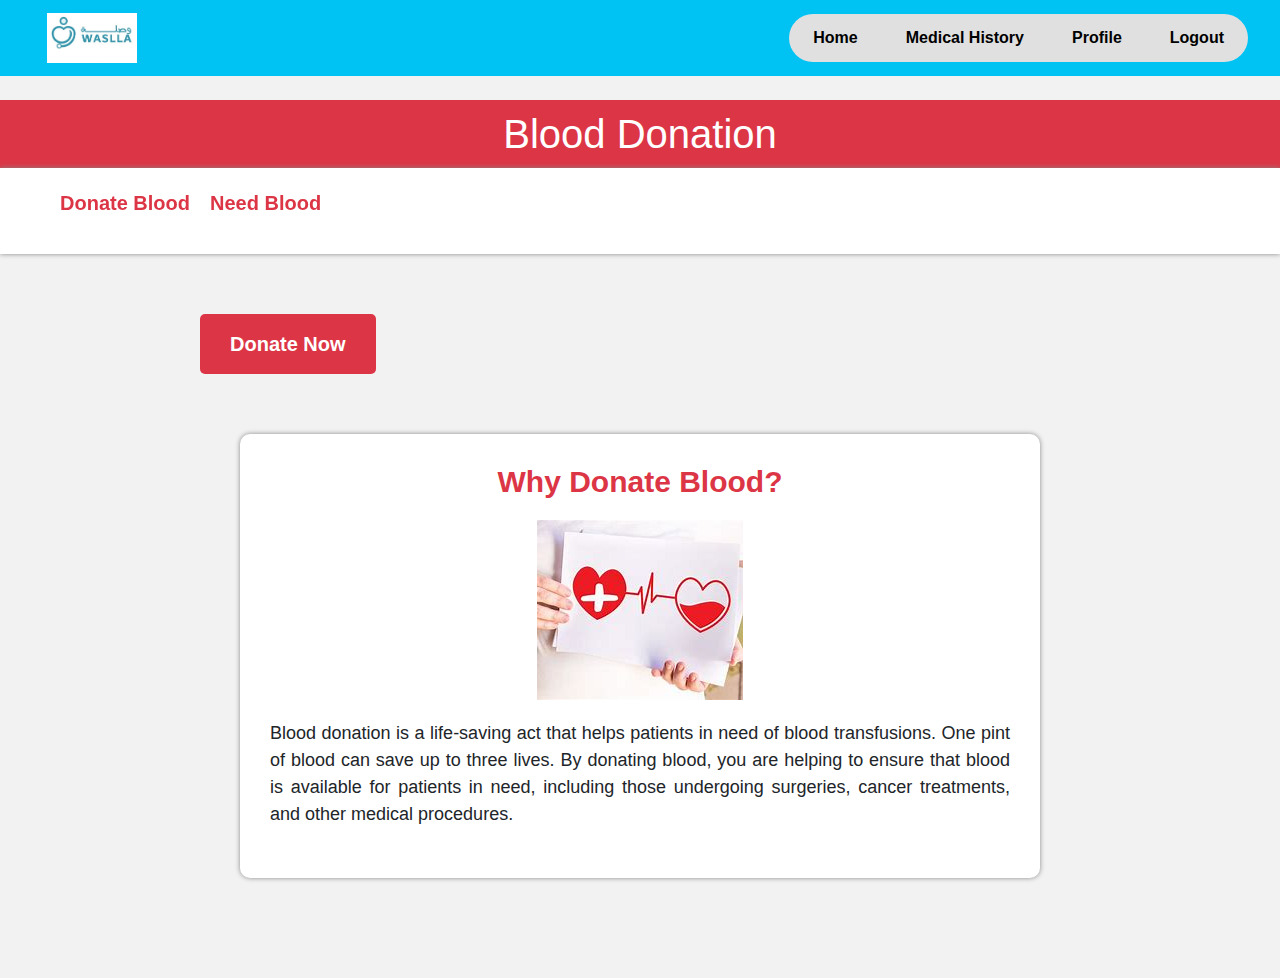
<file: wasla/Donate-blood.html>
<!DOCTYPE html>
<html lang="en">
<head>
	<meta charset="UTF-8">
	<meta name="viewport" content="width=device-width, initial-scale=1.0">
    <meta name="viewport" content="width=device-width, initial-scale=1.0">
    <link rel="stylesheet" href="https://stackpath.bootstrapcdn.com/bootstrap/4.3.1/css/bootstrap.min.css"
        integrity="sha384-ggOyR0iXCbMQv3Xipma34MD+dH/1fQ784/j6cY/iJTQUOhcWr7x9JvoRxT2MZw1T" crossorigin="anonymous" />
        <link rel="stylesheet" href="https://cdnjs.cloudflare.com/ajax/libs/font-awesome/4.7.0/css/font-awesome.min.css" />
    <link href="https://fonts.googleapis.com/css?family=Montserrat|Open+Sans" rel="stylesheet">
	<title>Blood Donation</title>
	<link rel="stylesheet" href="css/donate.css">
	<script src="https://code.jquery.com/jquery-3.6.0.min.js"></script>
	<script>
		$(document).ready(function() {
			$(".tab_content").hide();
			$(".tabs li:first").addClass("active").show();
			$(".tab_content:first").show();

			$(".tabs li").click(function() {
				$(".tabs li").removeClass("active");
				$(this).addClass("active");
				$(".tab_content").hide();

				var activeTab = $(this).find("a").attr("href");
				$(activeTab).fadeIn();
				return false;
			});
		});
	</script>
</head>
<body>
    <nav class="navbar navbar-expand-lg navbar-dark" id="navigation-bar">
        <a class="navbar-brand ml-3" href="">
            <img src="Images/logo.jpg" width="120px;" />
        </a>
        <div class="collapse navbar-collapse" id="navbarSupportedContent">
            <ul class="navbar-nav ml-auto mr-3" style="background-color: #e0e0e0; border-radius: 30px">
                <li class="nav-item mx-2 my-1 px-2 active" style="border-radius: 30px">
                    <a class="nav-link" href="indexaf.html" style="color: black; font-weight: 600">Home<span
                            class="sr-only">(current)</span></a>
                </li>
                <li class="nav-item mx-2 my-1 px-2" style="border-radius: 30px">
                    <a class="nav-link" href="medical-history.html" style="color: black; font-weight: 600">Medical History</a>
                </li>
                <li class="nav-item mx-2 my-1 px-2" style="border-radius: 30px">
                    <a class="nav-link" href="Profile.html" style="color: black; font-weight: 600">Profile</a>
                </li>
                <li class="nav-item mx-2 my-1 px-2" style="border-radius: 30px">
                    <a class="nav-link" href="sign-in.html" style="color: black; font-weight: 600">Logout</a>
                </li>
            </ul>
        </div>
    </nav><br>
	<header>
		<h1>Blood Donation</h1>
	</header>
	<div class="tab">
		<ul class="tabs">
			<li class="active"><a href="#donate-blood">Donate Blood</a></li>
			<li><a href="#need-blood">Need Blood</a></li>
		</ul>
	</div class="tab">
	<main>
		<div id="donate-blood" class="tab_content">
			<button>Donate Now</button>
			<section>
				<h2>Why Donate Blood?</h2>
				<img src="Images\blood-donation.jpg" alt="Blood Donation">
				<p>Blood donation is a life-saving act that helps patients in need of blood transfusions. One pint of blood can save up to three lives. By donating blood, you are helping to ensure that blood is available for patients in need, including those undergoing surgeries, cancer treatments, and other medical procedures.</p>
			</section>
		</div>
		<div id="need-blood" class="tab_content">
			<button>Request Blood</button>
			<section>
				<h2>Why Need Blood?</h2>
				<img src="Images\blood-transfusion.jpg" alt="Blood Transfusion">
				<p>When a person's body can't produce enough blood on its own or loses too much blood due to an injury or medical condition, a blood transfusion may be needed. Blood transfusions can help increase the amount of oxygen in the body, replace lost blood, and improve overall health. Without enough blood, a person's organs may not function properly, leading to serious health complications or even death.</p>
			</section>
		</div>
	</main>
</body>
</html>
</file>
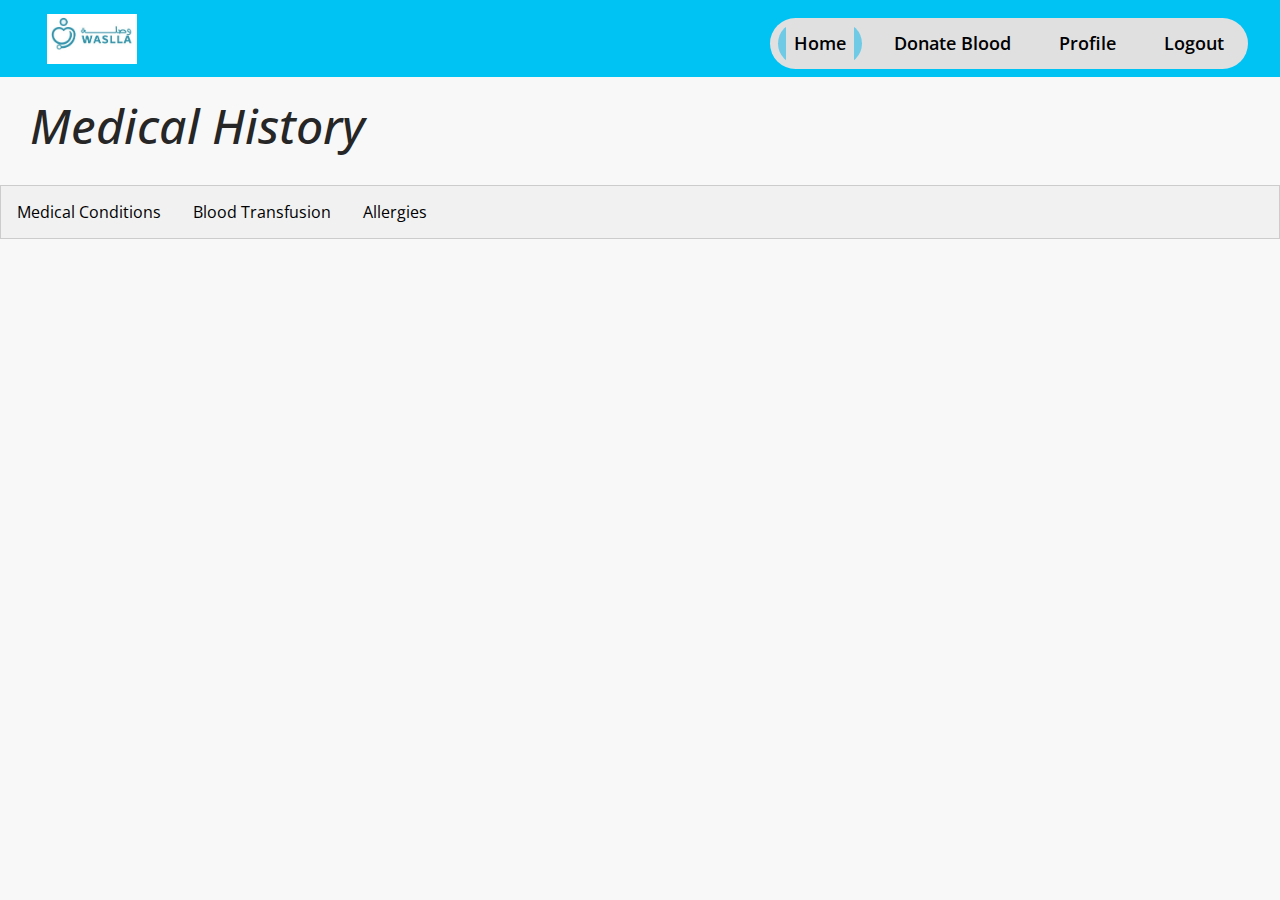
<file: wasla/medical-history.html>
<!DOCTYPE html>
<html lang="en">

<head>
    <meta charset="UTF-8">
    <meta http-equiv="X-UA-Compatible" content="IE=edge">
    <meta name="viewport" content="width=device-width, initial-scale=1.0">
    <!-- Link to Google Fonts -->
    <link rel="stylesheet" href="https://stackpath.bootstrapcdn.com/bootstrap/4.3.1/css/bootstrap.min.css"
        integrity="sha384-ggOyR0iXCbMQv3Xipma34MD+dH/1fQ784/j6cY/iJTQUOhcWr7x9JvoRxT2MZw1T" crossorigin="anonymous" />
    <link rel="stylesheet" href="https://cdnjs.cloudflare.com/ajax/libs/font-awesome/4.7.0/css/font-awesome.min.css" />
    <link href="https://fonts.googleapis.com/css?family=Montserrat|Open+Sans" rel="stylesheet">
    <link rel="stylesheet" href="css/medical.css">
    <title>medical History</title>
</head>

<body>
    <nav class="navbar navbar-expand-lg navbar-dark" id="navigation-bar">
        <a class="navbar-brand ml-3" href="">
            <img src="Images/logo.jpg" width="120px;" />
        </a>
        <div class="collapse navbar-collapse" id="navbarSupportedContent">
            <ul class="navbar-nav ml-auto mr-3" style="background-color: #e0e0e0; border-radius: 30px">
                <li class="nav-item mx-2 my-1 px-2 active" style="border-radius: 30px">
                    <a class="nav-link" href="indexaf.html" style="color: black; font-weight: 600">Home<span
                            class="sr-only">(current)</span></a>
                </li>
                <li class="nav-item mx-2 my-1 px-2" style="border-radius: 30px">
                    <a class="nav-link" href="Donate-blood.html" style="color: black; font-weight: 600">Donate Blood</a>
                </li>
                <li class="nav-item mx-2 my-1 px-2" style="border-radius: 30px">
                    <a class="nav-link" href="Profile.html" style="color: black; font-weight: 600">Profile</a>
                </li>
                <li class="nav-item mx-2 my-1 px-2" style="border-radius: 30px">
                    <a class="nav-link" href="sign-in.html" style="color: black; font-weight: 600">Logout</a>
                </li>
            </ul>
        </div>
    </nav>
    <h1>Medical History</h1>
    <!-- Tab links -->
    <div class="tab">
        <button class="tablinks" onclick="openCity(event, 'medical-conditions')">Medical Conditions</button>
        <button class="tablinks" onclick="openCity(event, 'medications-section')">Blood Transfusion</button>
        <button class="tablinks" onclick="openCity(event, 'allergies')">Allergies</button>
    </div>

    <!-- Tab content -->
    <div id="medical-conditions" class="tabcontent">
        <h3>Medical Conditions</h3>
        <button class="accordion">Diabetes</button>
        <div class="panel">
            <ul class="cont">
                <li><a href="#" alt="pres-img"> Prescription </a></li>
                <li><a href="#" alt=inves-img> Investigations </a></li>
            </ul>
        </div>

        <button class="accordion">High Blood Pressure</button>
        <div class="panel">
            <ul class="cont">
                <li><a href="#" alt="pres-img"> Prescription </a></li>
                <li><a href="#" alt="inves-img"> Investigations </a></li>
            </ul>
        </div>

        <button class="accordion">Asthma</button>
        <div class="panel">
            <ul class="cont">
                <li><a href="#" alt="pres-img"> Prescription </a></li>
                <li><a href="#" alt="inves-img"> Investigations </a></li>
            </ul>
        </div>
    </div>

    <div id="medications-section" class="tabcontent">
        <h3>Blood Transfusion</h3>
        <button id="btn" onclick="addRow()"> Add </button>
        <br><br>
        <table id="myTable">
            <thead>
                <th> Type </th>
                <th> Amount </th>
                <th> Date </th>
            </thead>
            <tbody>
                <tr>
                    <td> Fresh Blood </td>
                    <td> 500ml </td>
                    <td> 29/2/2023 </td>
                </tr>
                <tr>
                    <td> FFP </td>
                    <td> 750ml </td>
                    <td> 12/9/2022 </td>
                </tr>
                <tr>
                    <td> Platelets </td>
                    <td> 1500mg </td>
                    <td> 25/12/2022 </td>
                </tr>
            </tbody>
        </table>

    </div>

    <div id="allergies" class="tabcontent">
        <h3>Allergies</h3>
        <section class="allergies">
            <ul>
                <li>Penicillin</li>
                <li>Shellfish</li>
                <li>Peanuts</li>
            </ul>
        </section>
    </div>
    <script>
        function openCity(evt, cityName) {
            // Declare all variables
            var i, tabcontent, tablinks;

            // Get all elements with class="tabcontent" and hide them
            tabcontent = document.getElementsByClassName("tabcontent");
            for (i = 0; i < tabcontent.length; i++) {
                tabcontent[i].style.display = "none";
            }

            // Get all elements with class="tablinks" and remove the class "active"
            tablinks = document.getElementsByClassName("tablinks");
            for (i = 0; i < tablinks.length; i++) {
                tablinks[i].className = tablinks[i].className.replace(" active", "");
            }

            // Show the current tab, and add an "active" class to the button that opened the tab
            document.getElementById(cityName).style.display = "block";
            evt.currentTarget.className += " active";
            var acc = document.getElementsByClassName("accordion");
            var i;

            for (i = 0; i < acc.length; i++) {
                acc[i].addEventListener("click", function () {
                    /* Toggle between adding and removing the "active" class,
                    to highlight the button that controls the panel */
                    this.classList.toggle("active");

                    /* Toggle between hiding and showing the active panel */
                    var panel = this.nextElementSibling;
                    if (panel.style.display === "block") {
                        panel.style.display = "none";
                    } else {
                        panel.style.display = "block";
                    }
                });
            }
        }
          function addRow() {
                // Get the table element in which you want to add row
                let table = document.getElementById("myTable");
                // Create a row using the inserRow() method and
                // specify the index where you want to add the row
                let row = table.insertRow(-1); // We are adding at the end

                // Create table cells
                let c1 = row.insertCell(0);
                let c2 = row.insertCell(1);
                let c3 = row.insertCell(2);

                // Add data to c1 and c2
                c1.innerText = "Add"
                c2.innerText = "Add"
                c3.innerText = "Add"
            }
    </script>
</body>

</html>
</file>
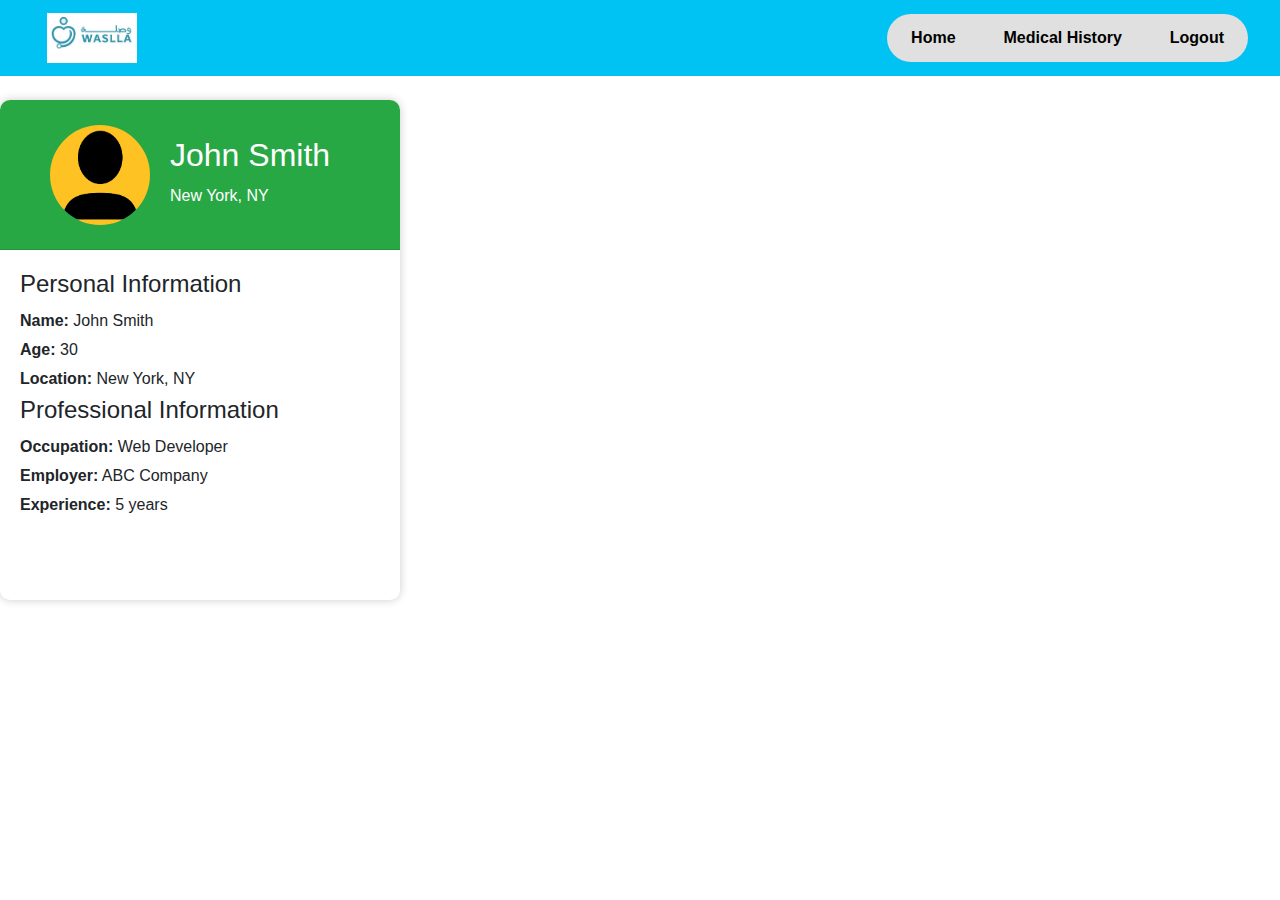
<file: wasla/Profile.html>
<!DOCTYPE html>
<html lang="en">
<head>
    <meta charset="UTF-8">
    <meta http-equiv="X-UA-Compatible" content="IE=edge">
    <meta name="viewport" content="width=device-width, initial-scale=1.0">
    <link rel="stylesheet" href="https://stackpath.bootstrapcdn.com/bootstrap/4.3.1/css/bootstrap.min.css"
        integrity="sha384-ggOyR0iXCbMQv3Xipma34MD+dH/1fQ784/j6cY/iJTQUOhcWr7x9JvoRxT2MZw1T" crossorigin="anonymous" />
        <link rel="stylesheet" href="https://cdnjs.cloudflare.com/ajax/libs/font-awesome/4.7.0/css/font-awesome.min.css" />
    <link href="https://fonts.googleapis.com/css?family=Montserrat|Open+Sans" rel="stylesheet">
    <link rel="stylesheet" href="css/profile.css">
    <title>Profile</title>
</head>
<body>
    <nav class="navbar navbar-expand-lg navbar-dark" id="navigation-bar">
        <a class="navbar-brand ml-3" href="">
            <img src="Images/logo.jpg" width="120px;" />
        </a>
        <div class="collapse navbar-collapse" id="navbarSupportedContent">
            <ul class="navbar-nav ml-auto mr-3" style="background-color: #e0e0e0; border-radius: 30px">
                <li class="nav-item mx-2 my-1 px-2 active" style="border-radius: 30px">
                    <a class="nav-link" href="indexaf.html" style="color: black; font-weight: 600">Home<span
                            class="sr-only">(current)</span></a>
                </li>
                <li class="nav-item mx-2 my-1 px-2" style="border-radius: 30px">
                    <a class="nav-link" href="medical-history.html" style="color: black; font-weight: 600">Medical History</a>
                </li>
                <li class="nav-item mx-2 my-1 px-2" style="border-radius: 30px">
                    <a class="nav-link" href="sign-in.html" style="color: black; font-weight: 600">Logout</a>
                </li>
            </ul>
        </div>
    </nav><br>
    <div class="card-container">
        <div class="card-header">
          <div class="profile-photo">
            <img src="Images/Profile.png" alt="My Photo">
          </div>
          <div class="profile-info">
            <h1>John Smith</h1>
            <p>New York, NY</p>
          </div>
        </div>
        <div class="card-body">
          <h2>Personal Information</h2>
          <p><b>Name:</b> John Smith</p>
          <p><b>Age:</b> 30</p>
          <p><b>Location:</b> New York, NY</p>
          <h2>Professional Information</h2>
          <p><b>Occupation:</b> Web Developer</p>
          <p><b>Employer:</b> ABC Company</p>
          <p><b>Experience:</b> 5 years</p>
        </div>
      </div>
      
</body>
</html>
</file>
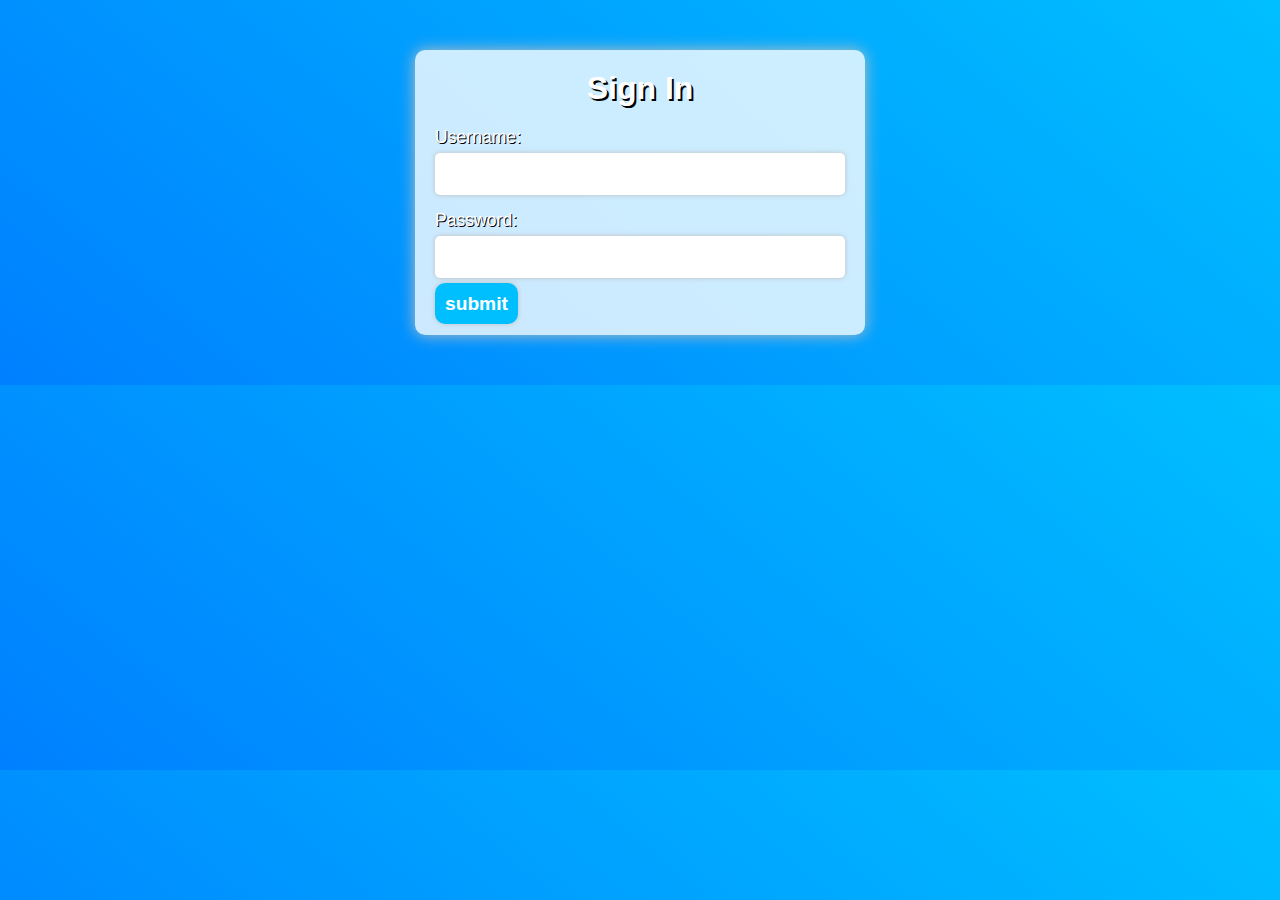
<file: wasla/sign-in.html>
<!DOCTYPE html>
<html lang="en">

<head>
    <meta charset="UTF-8">
    <meta http-equiv="X-UA-Compatible" content="IE=edge">
    <meta name="viewport" content="width=\, initial-scale=1.0">
    <link rel="stylesheet" href="css/sign-in.css">
    <title>Sign in</title>
</head>

<body>

    <form>
        <h1>Sign In</h1>
        <label for="username">Username:</label>
        <input type="text" id="username" name="username" required>
        <br>
        <label for="password">Password:</label>
        <input type="password" id="password" name="password" required>
        <br>
       <a class="submit" href="indexaf.html">submit</a>
    </form>

</body>

</html>
</file>
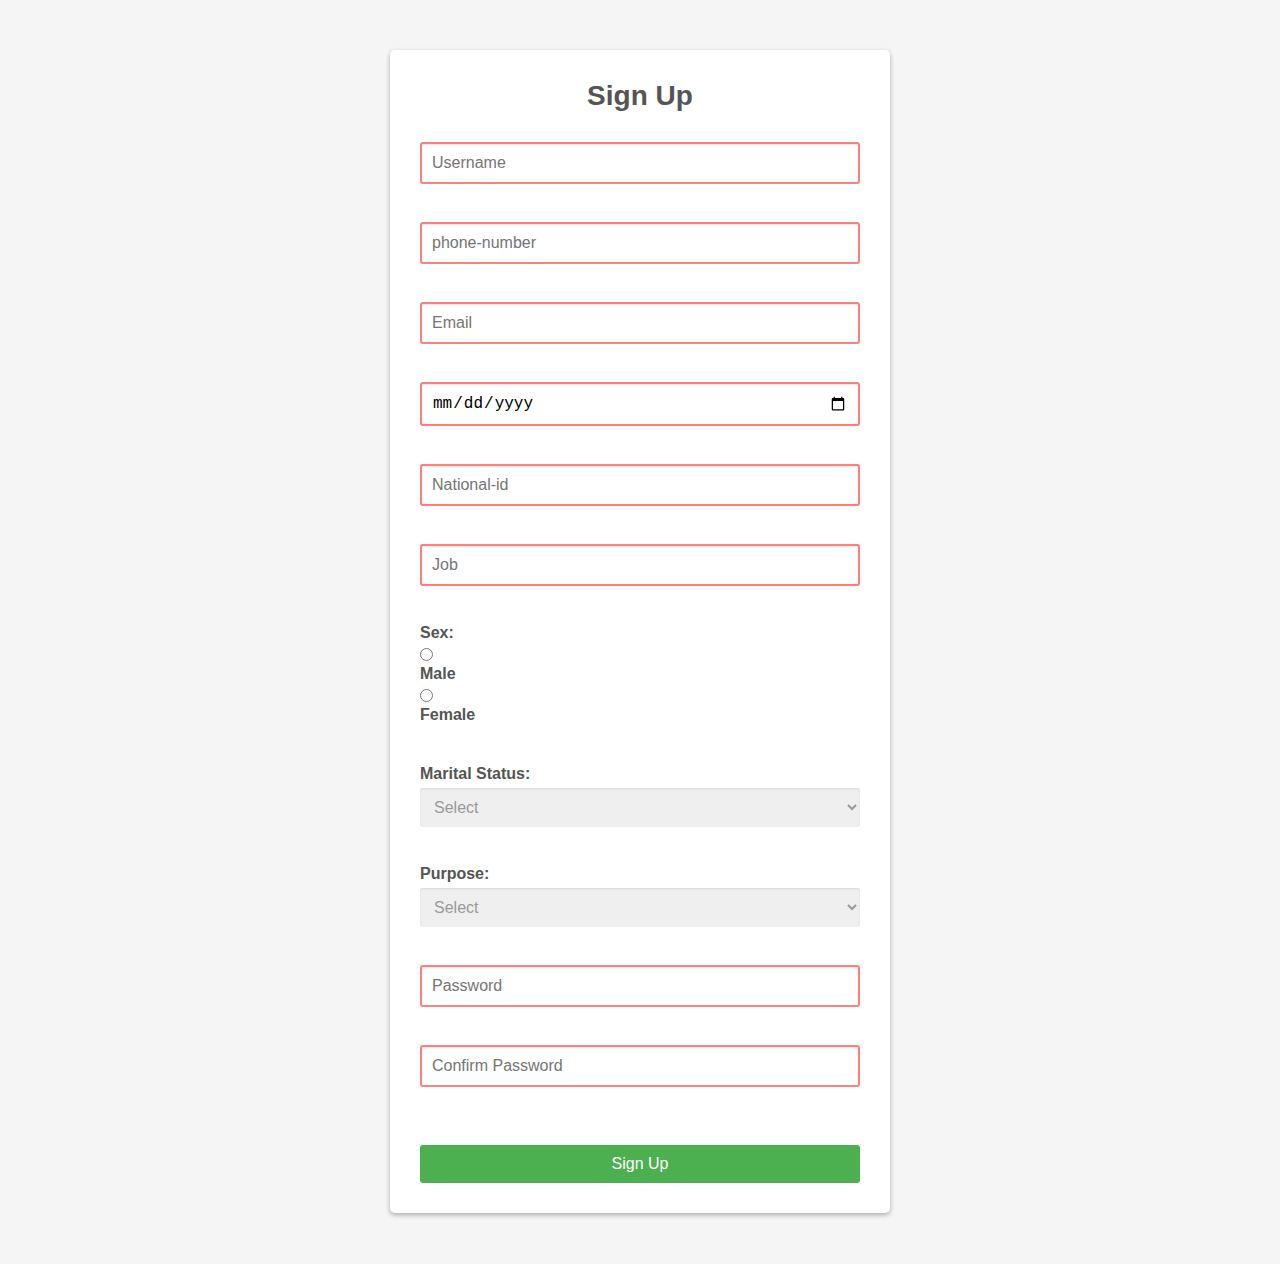
<file: wasla/sign-up.html>
<!DOCTYPE html>
<html lang="en">

<head>
  <meta charset="UTF-8" />
  <meta http-equiv="X-UA-Compatible" content="IE=edge" />
  <meta name="viewport" content="width=device-width, initial-scale=1.0" />
  <link rel="stylesheet" href="css/sign-up.css" />
  <title>Sign Up</title>
</head>

<body>
  <form>
    <h1>Sign Up</h1>
    <!-- <label for="username">Username:</label> -->
    <input type="text" id="username" name="username" placeholder="Username" required />
    <br />
    <input type="tel" id="phone-number" name="phone-number" required placeholder="phone-number" />
    <br />
    <input type="email" id="email" name="email" required placeholder="Email" />
    <br />
    <input type="date" id="place-of-birth" name="place-of-birth" required placeholder="Place-of-birth" />
    <br />
    <input type="text" id="national-id" name="national-id" required placeholder="National-id" />
    <br />
    <input type="text" id="job" name="job" required placeholder="Job" />
    <br />
    <label for="sex">Sex:</label>
    <input type="radio" id="male" name="sex" value="male" required />
    <label for="male">Male</label>
    <input type="radio" id="female" name="sex" value="female" required />
    <label for="female">Female</label>
    <br />
    <br />
    <label for="marital-status">Marital Status:</label>
    <select id="marital-status" name="marital-status" required>
      <option value="" disabled selected>Select</option>
      <option value="single">Single</option>
      <option value="married">Married</option>
      <option value="divorced">Divorced</option>
      <option value="widowed">Widowed</option>
    </select>
    <br />
    <label for="Purpose">Purpose:</label>
    <select id="purpose" name="purpose" required>
      <option value="" disabled selected>Select</option>
      <option value="patient">citizen</option>
      <option value="blood donor">Doctor</option>
      <option value="blood needed">Lab</option>
    </select>
    <br />
    <input type="password" id="password" name="password" required placeholder="Password" />
    <br />
    <!-- <label for="confirm-password">Confirm Password:</label> -->
    <input type="password" id="confirm-password" name="confirm-password" placeholder="Confirm Password" required />
    <br />
    <input type="submit" value="Sign Up" />
  </form>
</body>

</html>
</file>
<file: wasla/css/donate.css>
/* Styling the navigation bar */
#navigation-bar {
    background-color: #00c2f3;
}

/* Styling the logo */
.navbar-brand img {
    height: 50px;
    object-fit: contain;
}

/* Styling the navigation links */
.navbar-nav {
    margin-right: 20px;
}

.nav-link {
    color: white;
    font-weight: 600;
    transition: color 0.2s ease-in-out;
}

.nav-link:hover {
    color: #ffc107;
}

/* Styling the active navigation link */
.nav-item.active .nav-link {
    color: #ffc107;
    background-color: #e0e0e0;
}

/* Styling the navigation links with rounded corners */
.navbar-nav li {
    border-radius: 30px;
}

/* Styling the navigation collapse button */
.navbar-toggler-icon {
    background-color: white;
    border-radius: 50%;
}

/* Styling the navigation collapse button when it is clicked */
.navbar-toggler[aria-expanded="true"] .navbar-toggler-icon {
    background-color: #ffc107;
    color: white;
}
body {
    font-family: Arial, sans-serif;
    background-color: #f2f2f2;
    margin: 0;
    padding: 0;
}

header {
    background-color: #dc3545;
    color: #fff;
    padding: 10px;
    text-align: center;
}

h1 {
    margin: 0;
}

.tab {
    display: flex;
    justify-content: space-between;
    /* align-items: center; */
    background-color: #fff;
    padding: 10px;
    box-shadow: 0px 0px 5px #888888;
    position: sticky;
    top: 0;
    z-index: 1;
}

.tab a {
    color: #dc3545;
    text-decoration: none;
    font-size: 20px;
    font-weight: bold;
    padding: 10px;
    transition: all 0.3s ease;
}

.tab a:hover {
    background-color: #dc3545;
    color: #fff;
    border-radius: 5px;
}

main {
    display: flex;
    flex-direction: column;
    align-items: center;
    padding: 50px;
}

button {
    background-color: #dc3545;
    color: #fff;
    font-size: 20px;
    font-weight: bold;
    border: none;
    border-radius: 5px;
    padding: 15px 30px;
    cursor: pointer;
    margin: 10px;
    transition: all 0.3s ease;
}

button:hover {
    background-color: #fff;
    color: #dc3545;
    border: 2px solid #dc3545;
}

section {
    background-color: #fff;
    box-shadow: 0px 0px 5px #888888;
    margin: 50px;
    padding: 30px;
    border-radius: 10px;
    display: flex;
    flex-direction: column;
    align-items: center;
    max-width: 800px;
    text-align: justify;
}

section h2 {
    color: #dc3545;
    font-size: 30px;
    font-weight: bold;
    margin-bottom: 20px;
}

section p {
    margin: 0;
    font-size: 18px;
    line-height: 1.5;
    margin-bottom: 20px;
}

section img {
    max-width: 100%;
    margin-bottom: 20px;
}
ul li{
list-style: none;
display: flex;
}
ul{
    display: flex;
}
</file>
<file: wasla/css/medical.css>
/* Global styles */
* {
  box-sizing: border-box;
}

body {
  font-family: 'Open Sans', sans-serif;
  font-size: 16px;
  margin: 0;
  padding: 0;
  background-color: #F8F8F8;
}

/* Styling the navigation bar */
#navigation-bar {
  background-color: #00c2f3;
}

/* Styling the logo */
.navbar-brand img {
  height: 50px;
  object-fit: contain;
}

/* Styling the navigation links */
.navbar-nav {
  margin-right: 20px;
}

.nav-link {
  color: white;
  font-weight: 600;
  transition: color 0.2s ease-in-out;
}

.nav-link:hover {
  color: #ffc107;
}

/* Styling the active navigation link */
.nav-item.active .nav-link {
  color: #ffc107;
  background-color: #e0e0e0;
}

/* Styling the navigation links with rounded corners */
.navbar-nav li {
  border-radius: 30px;
}

/* Styling the navigation collapse button */
.navbar-toggler-icon {
  background-color: white;
  border-radius: 50%;
}

/* Styling the navigation collapse button when it is clicked */
.navbar-toggler[aria-expanded="true"] .navbar-toggler-icon {
  background-color: #ffc107;
  color: white;
}

h1 {
  font-size: 48px;
  margin-left: 30px;
  margin-bottom: 30px;
  margin-top: 20px;
  color: #262626;
  font-style: italic;
}

/* Medications section */
table {
  width: 55%;
  border-collapse: collapse;
  table-layout: fixed;
  margin: 0 auto; 
}
th{
  font-style: bold;
  color: deeppink;
}

th, td {
  padding: 10px;
  text-align: center;
  border:inherit;
}

th {
  background-color: #cccccc;
}

tr:nth-child(even) {
  background-color: #f2f2f2;
}

tr:hover {
  background-color: #ffffcc;
}
/* Style the tab */
.tab {
  overflow: hidden;
  border: 1px solid #ccc;
  background-color: #f1f1f1;
}

/* Style the buttons that are used to open the tab content */
.tab button {
  background-color: inherit;
  float: left;
  border: none;
  outline: none;
  cursor: pointer;
  padding: 14px 16px;
  transition: 0.3s;
}

/* Change background color of buttons on hover */
.tab button:hover {
  background-color: #ddd;
}

/* Create an active/current tablink class */
.tab button.active {
  background-color: #00c2f3;
}

/* Style the tab content */
.tabcontent {
  display: none;
  padding: 6px 12px;
  border: 1px solid #ccc;
  border-top: none;
}
ul{
  padding-left: 30px;
  margin: 10px
}

li {
  margin-bottom: 5px;
  font-size: 18px;
  color: #333;
}

/* Sections */
section {
  background-color: #FFF;
  padding: 30px 0;
  margin: 20px auto;
  max-width: 700px;
  border-radius: 10px;
  box-shadow: 0 2px 5px rgba(0,0,0,0.1);
}
 h3 {
  color: #FF69B4;
  text-decoration: underline;
}

/* Medications section */
section.medications{
  border-top: 4px solid #1E90FF;
  border-bottom: 4px solid #1E90FF;
}

/* Allergies section */
section.allergies{
  border-top: 4px solid #FF1493;
  border-bottom: 4px solid #FF1493;
}
/* Style the buttons that are used to open and close the accordion panel */
.accordion {
  background-color: #eee;
  color: #444;
  cursor: pointer;
  padding: 18px;
  width: 100%;
  text-align: left;
  border:none;
  outline: none;
  transition: 0.4s;
}

/* Add a background color to the button if it is clicked on (add the .active class with JS), and when you move the mouse over it (hover) */
.active, .accordion:hover {
  background-color: #6fcae6;
}

/* Style the accordion panel. Note: hidden by default */
.panel {
  padding: 0 18px;
  background-color: white;
  display: none;
  overflow: hidden;
}
#btn {
  display: inline-flex;
  align-items: center;
  justify-content: center;
  font-size: 16px;
  font-weight: bold;
  text-transform: uppercase;
  padding: 10px 20px;
  border-radius: 30px;
  border: 2px solid #007bff;
  color: #007bff;
  background-color: transparent;
  cursor: pointer;
  transition: all 0.2s ease-in-out;
}

#btn:hover {
  background-color: #007bff;
  color: #fff;
}

#btn:focus {
  outline: none;
  box-shadow: 0 0 0 2px rgba(0, 123, 255, 0.5);
}

#btn:active {
  transform: translateY(2px);
}

#btn::before {
  content: "+";
  display: inline-flex;
  align-items: center;
  justify-content: center;
  width: 30px;
  height: 30px;
  border-radius: 50%;
  border: 2px solid #007bff;
  margin-right: 10px;
  color: #007bff;
  font-size: 18px;
  font-weight: bold;
  transition: all 0.2s ease-in-out;
}

#btn:hover::before {
  background-color: #007bff;
  color: #fff;
  transform: rotate(45deg);
}

#btn:focus::before {
  box-shadow: 0 0 0 2px rgba(0, 123, 255, 0.5);
}

#btn:active::before {
  transform: translateY(2px) rotate(45deg);
}
</file>
<file: wasla/css/profile.css>
/* Styling the navigation bar */
#navigation-bar {
    background-color: #00c2f3;
}

/* Styling the logo */
.navbar-brand img {
    height: 50px;
    object-fit: contain;
}

/* Styling the navigation links */
.navbar-nav {
    margin-right: 20px;
}

.nav-link {
    color: white;
    font-weight: 600;
    transition: color 0.2s ease-in-out;
}

.nav-link:hover {
    color: #ffc107;
}

/* Styling the active navigation link */
.nav-item.active .nav-link {
    color: #ffc107;
    background-color: #e0e0e0;
}

/* Styling the navigation links with rounded corners */
.navbar-nav li {
    border-radius: 30px;
}

/* Styling the navigation collapse button */
.navbar-toggler-icon {
    background-color: white;
    border-radius: 50%;
}

/* Styling the navigation collapse button when it is clicked */
.navbar-toggler[aria-expanded="true"] .navbar-toggler-icon {
    background-color: #ffc107;
    color: white;
}

/* CSS code for the layout */
#container {
    display: flex;
    flex-direction: row;
    align-items: center;
    margin: 50px auto;
    max-width: 800px;
    padding: 20px;
    border: 1px solid #ccc;
    border-radius: 10px;
    box-shadow: 0 2px 5px rgba(0, 0, 0, 0.3);
}

.card-container {
    display: flex;
    flex-direction: column;
    width: 400px;
    height: 500px;
    background-color: #fff;
    border-radius: 10px;
    box-shadow: 0 0 10px rgba(0, 0, 0, 0.2);
    overflow: hidden;
  }
  
  .card-header {
    display: flex;
    align-items: center;
    background-color: #28a745;
    color: #fff;
    height: 150px;
  }
  
  .profile-photo {
    margin-left: 30px;
  }
  
  .profile-photo img {
    width: 100px;
    height: 100px;
    border-radius: 50%;
  }
  
  .profile-info {
    margin-left: 20px;
  }
  
  .card-body {
    padding: 20px;
  }
  
  h1 {
    font-size: 32px;
    margin-bottom: 10px;
  }
  
  h2 {
    font-size: 24px;
    margin-bottom: 10px;
  }
  
  p {
    font-size: 16px;
    margin-bottom: 5px;
  }
</file>
<file: wasla/css/sign-in.css>
* {
  box-sizing: border-box;
  padding: 0;
  margin: 0;
}
/* Body styling */
body {
    background: linear-gradient(40deg, #0080ff, #00bfff);
    font-family: 'Roboto', sans-serif;
    color: #fff;
  }
  
  /* Form styling */
  form {
    width: 450px;
    margin: 50px auto;
    padding: 20px;
    background: rgba(255, 255, 255, 0.8);
    border-radius: 10px;
    box-shadow: 0px 0px 15px #bfbfbf;
  }
  
  h1 {
    text-align: center;
    margin-bottom: 20px;
    font-size: 2em;
    text-shadow: 2px 2px #000;
  }
  
  label {
    display: inline-block;
    width: 150px;
    margin-bottom: 5px;
    font-size: 1.1em;
    text-shadow: 1px 1px #000;
  }
  
  input[type="text"],
  input[type="password"],
  .submit{
    text-decoration: none;
    width: 100%;
    padding: 10px;
    border: none;
    border-radius: 5px;
    margin-bottom: 15px;
    font-size: 1.2em;
    box-shadow: 0px 0px 5px #bfbfbf;
  }
  
  input[type="text"],
  input[type="password"] {
    background: #fff;
    color: #333;
  }
  
  .submit {
    background: #00bfff;
    color: #fff;
    font-weight: bold;
    border-radius: 10px;
    cursor: pointer;
  }
  
  .submit:hover {
    background: #0080ff;
  }
  
  /* Media queries */
  @media screen and (max-width: 500px) {
    form {
      width: 90%;
    }
    label {
      display: block;
      width: 100%;
      text-align: left;
    }
  }
</file>
<file: wasla/css/sign-up.css>
* {
  box-sizing: border-box;
  padding: 0;
  margin: 0;
}
  body {
    background-color: #f5f5f5;
    font-family: Arial, sans-serif;
  }
  
  form {
    background-color: #fff;
    border-radius: 5px;
    box-shadow: 0px 2px 5px rgba(0, 0, 0, 0.3);
    margin: 50px auto;
    max-width: 500px;
    padding: 30px;
  }
  
  h1 {
    color: #555;
    font-size: 28px;
    margin-bottom: 30px;
    text-align: center;
  }
  
  label {
    color: #555;
    display: block;
    font-size: 16px;
    font-weight: bold;
    margin-bottom: 5px;
  }
  
  input[type="date"],
  input[type="email"],
  input[type="password"],
  input[type="number"],
  input[type="tel"],
  input[type="text"] {
    border: none;
    border-radius: 3px;
    box-shadow: inset 0px 1px 2px rgba(0, 0, 0, 0.1);
    display: block;
    font-size: 16px;
    margin-bottom: 20px;
    padding: 10px;
    width: 100%;
  }
  
  input[type="radio"] {
    display: inline-block;
    margin-right: 10px;
  }
  
  select {
    border: none;
    border-radius: 3px;
    box-shadow: inset 0px 1px 2px rgba(0, 0, 0, 0.1);
    display: block;
    font-size: 16px;
    margin-bottom: 20px;
    padding: 10px;
    width: 100%;
  }
  
  input[type="submit"] {
    background-color: #4CAF50;
    border: none;
    border-radius: 3px;
    color: #fff;
    cursor: pointer;
    font-size: 16px;
    margin-top: 20px;
    padding: 10px;
    transition: background-color 0.3s ease-in-out;
    width: 100%;
  }
  
  input[type="submit"]:hover {
    background-color: #3e8e41;
  }
  
  input:invalid {
    border: 2px solid #ff7f7f;
  }
  
  input:focus:invalid {
    outline: none;
  }
  
  select:invalid {
    color: #999;
  }
  
  select:focus {
    color: #333;
  }
</file>
